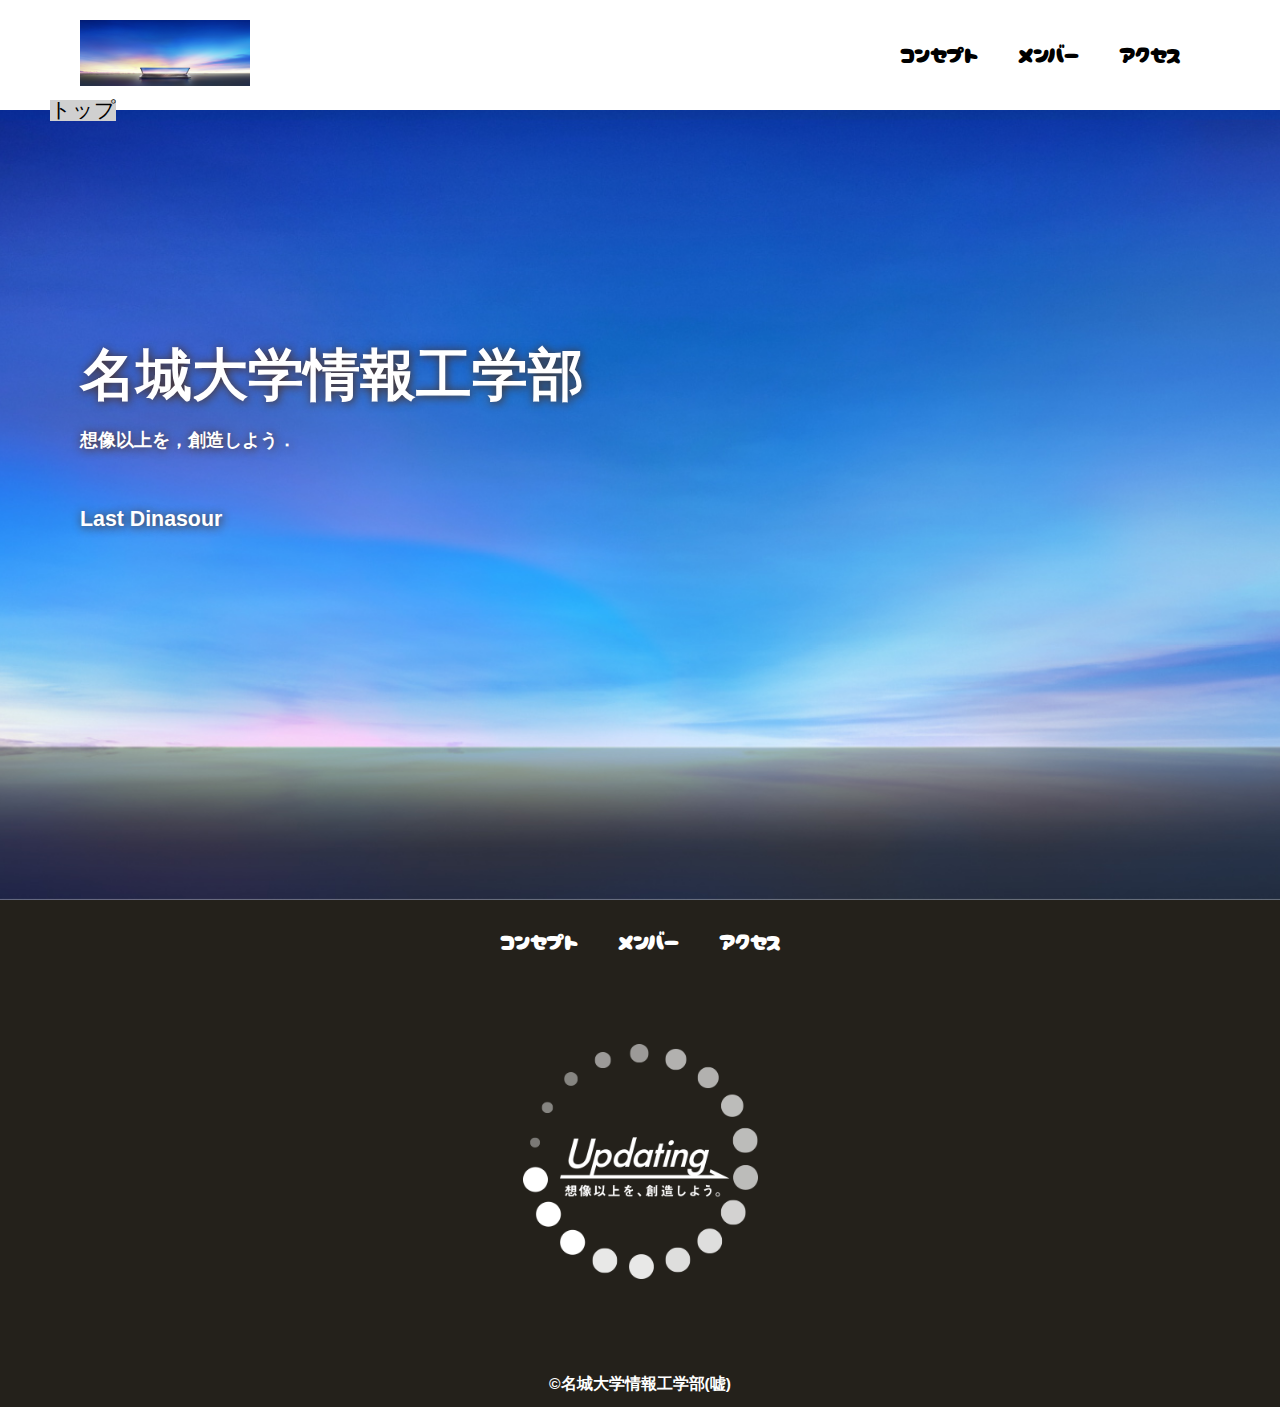
<file: index.html>
<!DOCTYPE html>
<html>
    <head>
        <meta charset="UTF-8">
        <title>名城大学情報工学部非公式HP</title>
        <meta name="description" content="名城大学情報工学部非公式HP">
        <meta name="viewport" content="width=device-width">
        <script src="https://ajax.googleapis.com/ajax/libs/jquery/1.11.0/jquery.min.js"></script>
        <script src="js/script.js"></script>
        <link href="css/index.css" rel="stylesheet">
        <link rel="preconnect" href="https://fonts.googleapis.com">
        <link rel="preconnect" href="https://fonts.gstatic.com" crossorigin>
        <link href="https://fonts.googleapis.com/css2?family=Cherry+Bomb+One&display=swap" rel="stylesheet">    
    </head>
    <body>
        <header class="header">
            <div class="header-inner">
                <a class="header-logo" href="index.html">
                    <img src="images/common/logo.png" alt="ロゴ">
                </a>
                <button class="toggle-menu-button"></button>
                <div class="header-site-menu">
                    <nav class="site-menu">
                        <ul>
                            <li><a href="concept.html">コンセプト</a></li>
                            <li><a href="members.html">メンバー</a></li>
                            <li><a href="access.html">アクセス</a></li>
                        </ul>
                    </nav>
                </div>
            </div>
        </header>
        <main class="main">
            <nav class="floating">
                <ul>
                    <li><a href="#">トップ</a></li>
                </ul>
            </nav>
            <div class="first-view">
                <div class="first-view-text">
                    <h1>名城大学情報工学部</h1>
                    <p>想像以上を，創造しよう．</p>
                    <div class="lead">
                        Last Dinasour
                    </div>
                </div>
            </div>
        </main>
        <footer class="footer">
            <nav class="site-menu">
                <ul>
                    <li><a href="concept.html">コンセプト</a></li>
                    <li><a href="members.html">メンバー</a></li>
                    <li><a href="access.html">アクセス</a></li>
                </ul>
            </nav>
            <a class="footer-logo" href="index.html">
                <img src="images/common/logo_footer.png" alt="ロゴ">
            </a>
            <p class="copyright"><small>&copy;名城大学情報工学部(嘘)</small></p>
        </footer>
    </body>
</html>
</file>
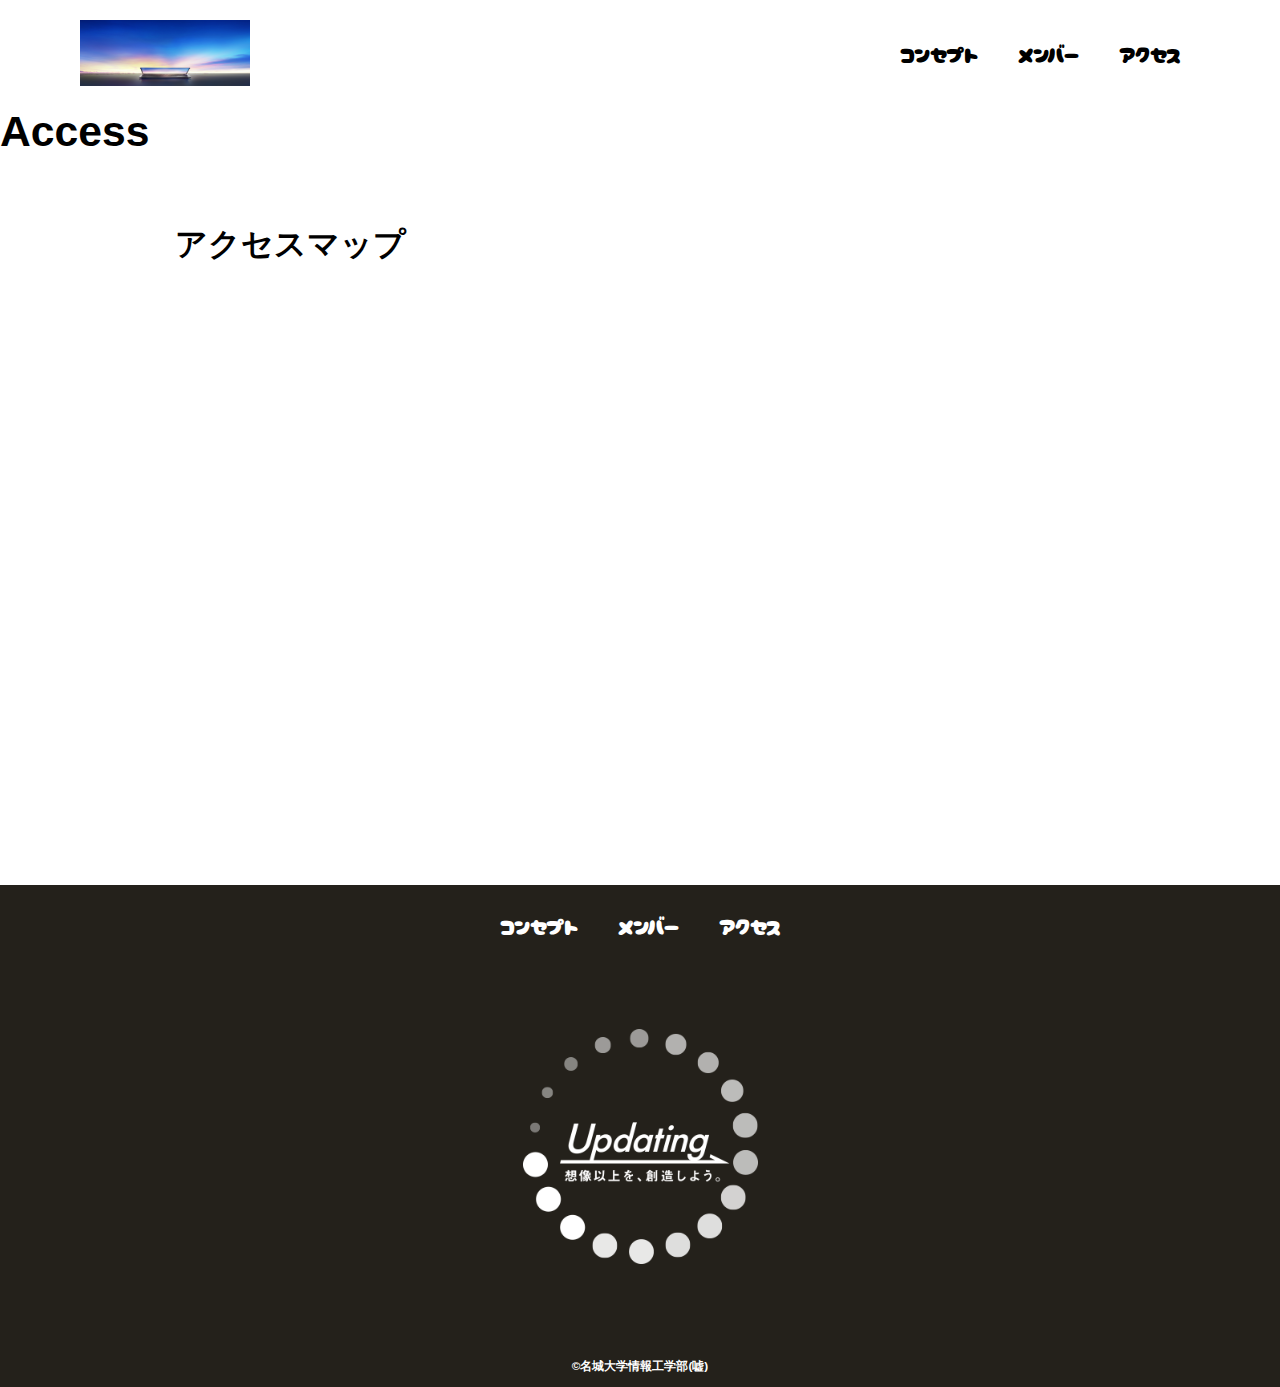
<file: access.html>
<!DOCTYPE html>
<html>
    <head>
        <meta charset="UTF-8">
        <title>アクセス</title>
        <meta name="description" content="地図">
        <meta name="viewport" content="width=device-width">
        <script src="https://ajax.googleapis.com/ajax/libs/jquery/1.11.0/jquery.min.js"></script>
        <script src="js/script.js"></script>
        <link href="css/common.css" rel="stylesheet">
        <link href="css/access.css" rel="stylesheet">
        <link rel="preconnect" href="https://fonts.googleapis.com">
        <link rel="preconnect" href="https://fonts.gstatic.com" crossorigin>
        <link href="https://fonts.googleapis.com/css2?family=Cherry+Bomb+One&display=swap" rel="stylesheet">    
    </head>
    <body>
        <header class="header">
            <div class="header-inner">
                <a class="header-logo" href="index.html">
                    <img src="images/common/logo.png" alt="ロゴ">
                </a>
                <button class="toggle-menu-button"></button>
                <div class="header-site-menu">
                    <nav class="site-menu">
                        <ul>
                            <li><a href="concept.html">コンセプト</a></li>
                            <li><a href="members.html">メンバー</a></li>
                            <li><a href="access.html">アクセス</a></li>
                        </ul>
                    </nav>
                </div>
            </div>
        </header>
        <main class="main">
            <div class="title">
                <h1>Access</h1>
            </div>
            <div class="map">
                <h2>アクセスマップ</h2>
                <iframe src="https://www.google.com/maps/embed?pb=!1m18!1m12!1m3!1d3262.8855795525733!2d136.97552258901408!3d35.13452879478751!2m3!1f0!2f0!3f0!3m2!1i1024!2i768!4f13.1!3m3!1m2!1s0x60037ad5058b80e9%3A0x3651df670b800f72!2z44CSNDY4LTAwNzMg5oSb55-l55yM5ZCN5Y-k5bGL5biC5aSp55m95Yy65aGp6Yec5Y-j77yR5LiB55uu77yU77yR77yR!5e0!3m2!1sja!2sjp!4v1687417072023!5m2!1sja!2sjp" style="border:0;" allowfullscreen="" loading="lazy" referrerpolicy="no-referrer-when-downgrade"></iframe>
            </div>
        </main>
        <footer class="footer">
            <nav class="site-menu">
                <ul>
                    <li><a href="concept.html">コンセプト</a></li>
                    <li><a href="members.html">メンバー</a></li>
                    <li><a href="access.html">アクセス</a></li>
                </ul>
            </nav>
            <a class="footer-logo" href="index.html">
                <img src="images/common/logo_footer.png" alt="ロゴ">
            </a>
            <p class="copyright"><small>&copy;名城大学情報工学部(嘘)</small></p>
        </footer>
    </body>
</html>
</file>
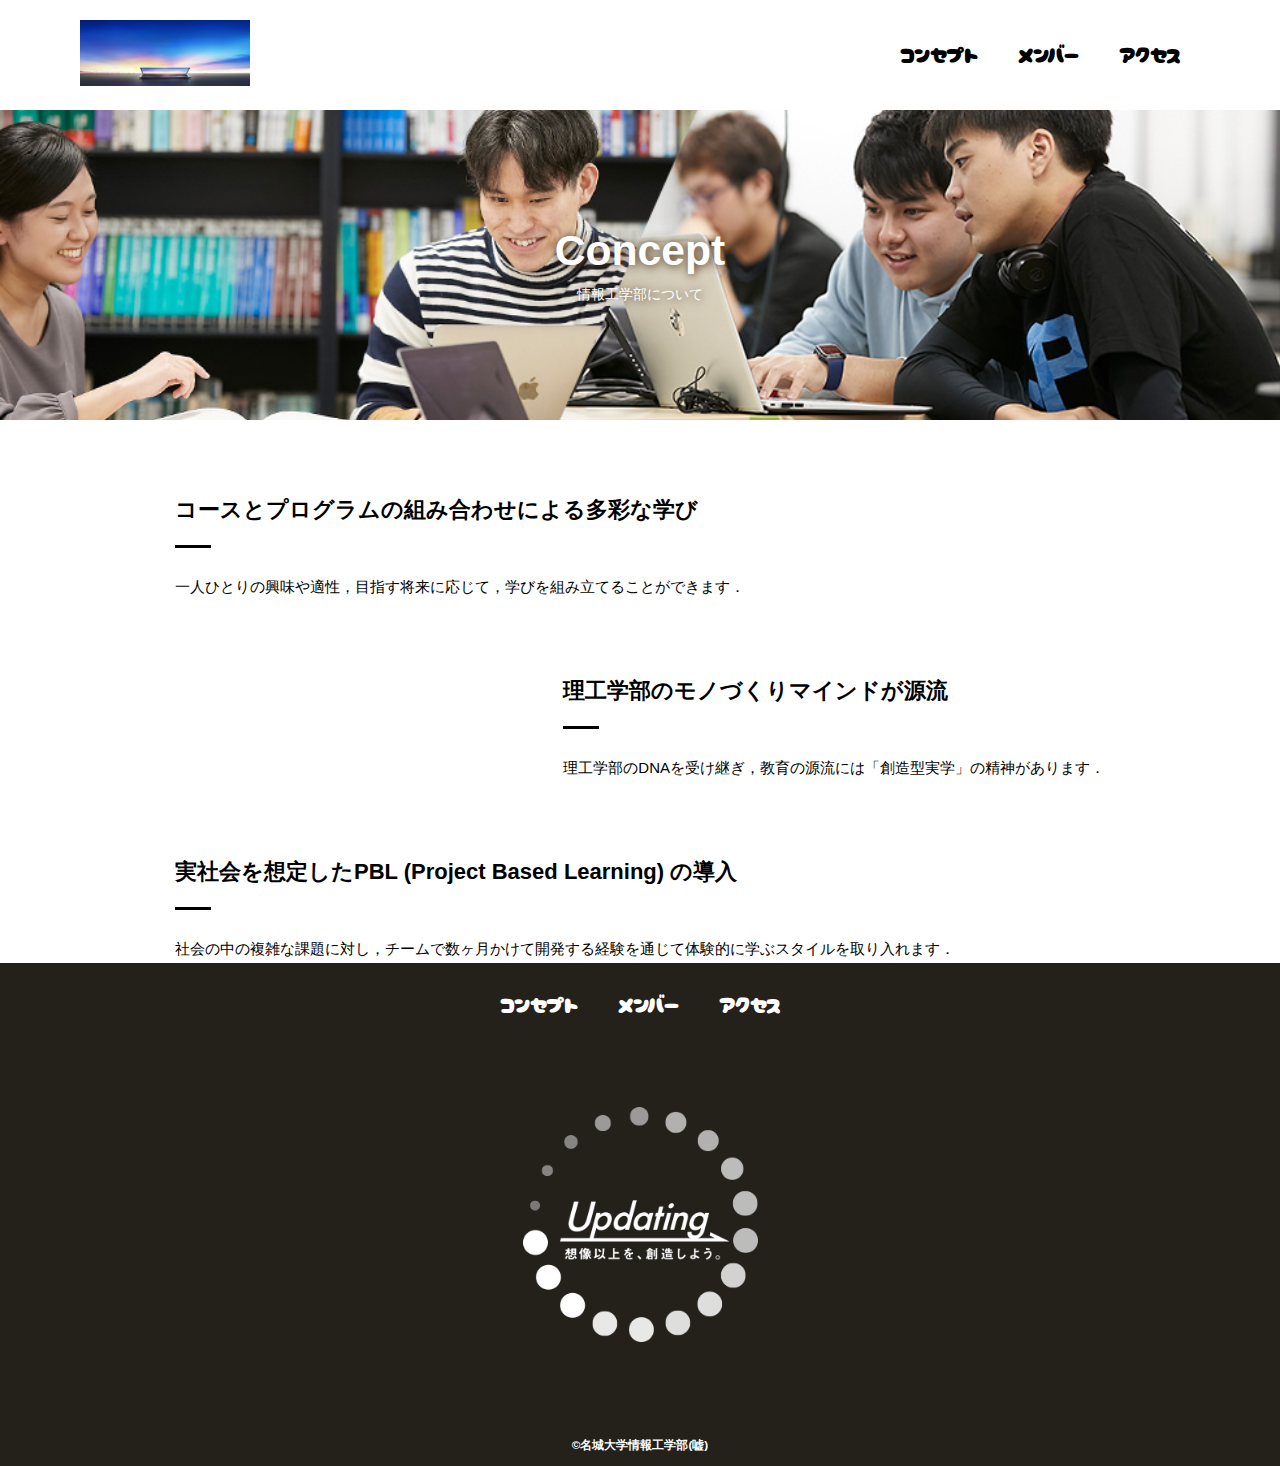
<file: concept.html>
<!DOCTYPE html>
<html>
    <head>
        <meta charset="UTF-8">
        <title>コンセプト</title>
        <meta name="description" content="情報工学部のコンセプト">
        <meta name="viewport" content="width=device-width">
        <script src="https://ajax.googleapis.com/ajax/libs/jquery/1.11.0/jquery.min.js"></script>
        <script src="js/script.js"></script>
        <link href="css/common.css" rel="stylesheet">
        <link href="css/concept.css" rel="stylesheet">
        <link rel="preconnect" href="https://fonts.googleapis.com">
        <link rel="preconnect" href="https://fonts.gstatic.com" crossorigin>
        <link href="https://fonts.googleapis.com/css2?family=Cherry+Bomb+One&display=swap" rel="stylesheet">    
    </head>
    <body>
        <header class="header">
            <div class="header-inner">
                <a class="header-logo" href="index.html">
                    <img src="images/common/logo.png" alt="ロゴ">
                </a>
                <button class="toggle-menu-button"></button>
                <div class="header-site-menu">
                    <nav class="site-menu">
                        <ul>
                            <li><a href="concept.html">コンセプト</a></li>
                            <li><a href="members.html">メンバー</a></li>
                            <li><a href="access.html">アクセス</a></li>
                        </ul>
                    </nav>
                </div>
            </div>
        </header>
        <main class="main">
            <div class="title">
                <h1>Concept</h1>
                <p>情報工学部について</p>
            </div>
            <div class="feature">
                <div class="feature-text">
                    <h2>コースとプログラムの組み合わせによる多彩な学び</h2>
                    <p>
                        一人ひとりの興味や適性，目指す将来に応じて，学びを組み立てることができます．
                    </p>
                </div>
            </div>
            <div class="feature reverse">
                <div class="feature-text">
                    <h2>理工学部のモノづくりマインドが源流</h2>
                    <p>
                        理工学部のDNAを受け継ぎ，教育の源流には「創造型実学」の精神があります．
                    </p>
                </div>
            </div>
            <div class="feature">
                <div class="feature-text">
                    <h2>実社会を想定したPBL (Project Based Learning) の導入</h2>
                    <p>
                        社会の中の複雑な課題に対し，チームで数ヶ月かけて開発する経験を通じて体験的に学ぶスタイルを取り入れます．
                    </p>
                </div>
            </div>
        </main>
        <footer class="footer">
            <nav class="site-menu">
                <ul>
                    <li><a href="concept.html">コンセプト</a></li>
                    <li><a href="members.html">メンバー</a></li>
                    <li><a href="access.html">アクセス</a></li>
                </ul>
            </nav>
            <a class="footer-logo" href="index.html">
                <img src="images/common/logo_footer.png" alt="ロゴ">
            </a>
            <p class="copyright"><small>&copy;名城大学情報工学部(嘘)</small></p>
        </footer>
    </body>
</html>
</file>
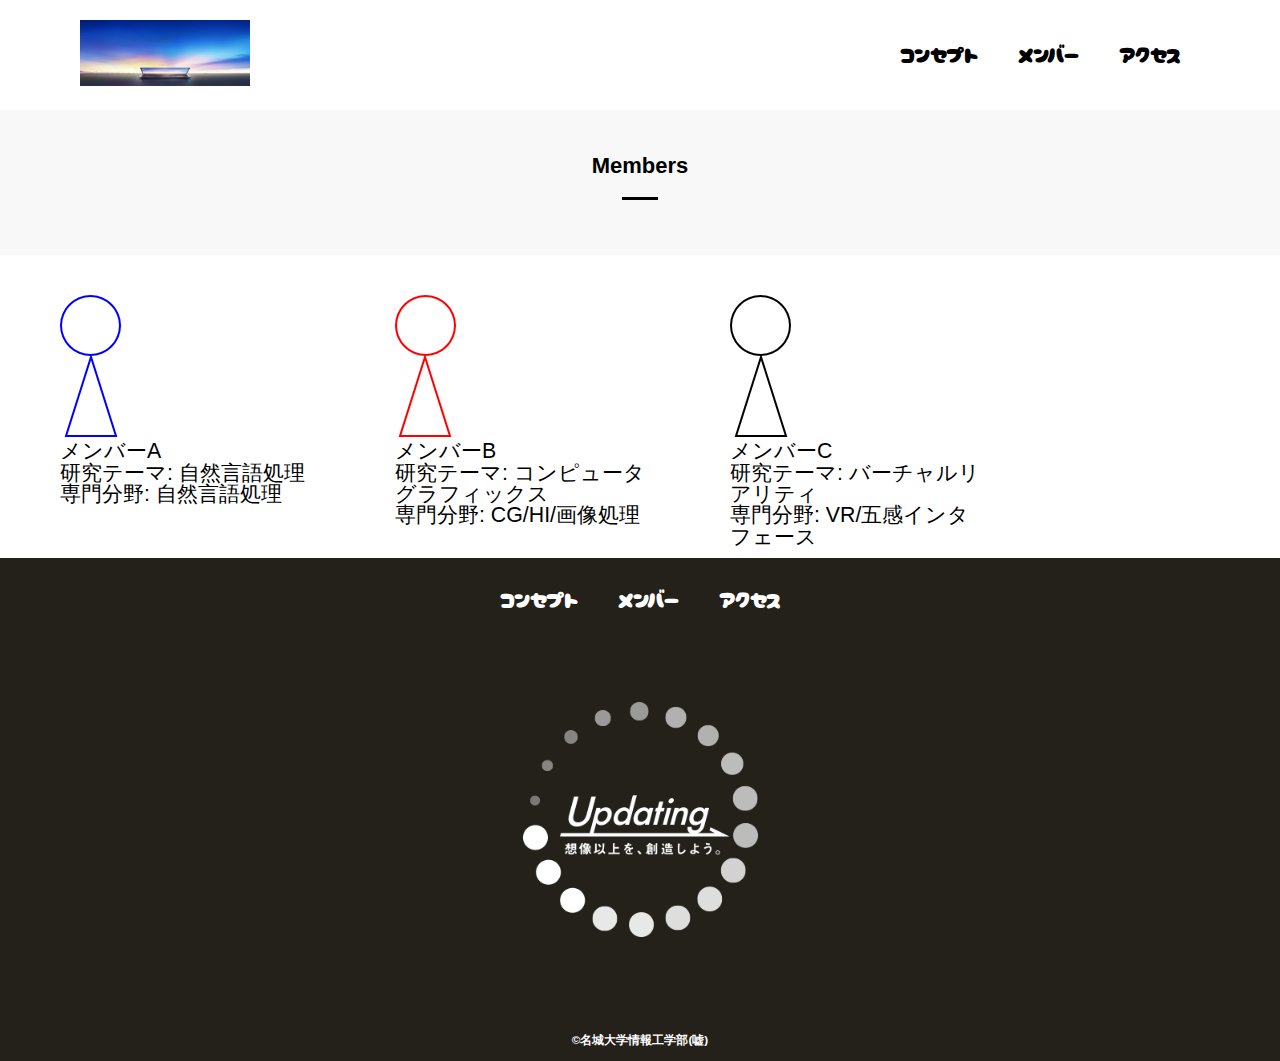
<file: members.html>
<!DOCTYPE html>
<html>
    <head>
        <meta charset="UTF-8">
        <title>名城大学情報工学部非公式HP</title>
        <meta name="description" content="ページの概要">
        <meta name="viewport" content="width=device-width">
        <script src="https://ajax.googleapis.com/ajax/libs/jquery/1.11.0/jquery.min.js"></script>
        <script src="js/script.js"></script>
        <link href="css/common.css" rel="stylesheet">
        <link href="css/members.css" rel="stylesheet">
        <link rel="preconnect" href="https://fonts.googleapis.com">
        <link rel="preconnect" href="https://fonts.gstatic.com" crossorigin>
        <link href="https://fonts.googleapis.com/css2?family=Cherry+Bomb+One&display=swap" rel="stylesheet">    
    </head>
    <body>
        <header class="header">
            <div class="header-inner">
                <a class="header-logo" href="index.html">
                    <img src="images/common/logo.png" alt="ロゴ">
                </a>
                <button class="toggle-menu-button"></button>
                <div class="header-site-menu">
                    <nav class="site-menu">
                        <ul>
                            <li><a href="concept.html">コンセプト</a></li>
                            <li><a href="members.html">メンバー</a></li>
                            <li><a href="access.html">アクセス</a></li>
                        </ul>
                    </nav>
                </div>
            </div>
        </header>
        <main class="main">
            <div class="members">
                <h2>Members</h2>
            </div>
            <ul class="member-list">
                <li>
                    <img src="images/members/member_A.png" alt="メンバーA">
                    <dl>
                        <dt>メンバーA</dt>
                        <dd>研究テーマ: 自然言語処理</dd>
                    </dl>
                    <p class="speciality">専門分野: 自然言語処理</p>    
                </li>
                <li>
                    <img src="images/members/member_B.png" alt="メンバーB">
                    <dl>
                        <dt>メンバーB</dt>
                        <dd>研究テーマ: コンピュータグラフィックス</dd>
                    </dl>
                    <p class="speciality">専門分野: CG/HI/画像処理</p>    
                </li>
                <li>
                    <img src="images/members/member_C.png" alt="メンバーC">
                    <dl>
                        <dt>メンバーC</dt>
                        <dd>研究テーマ: バーチャルリアリティ</dd>
                    </dl>
                    <p class="speciality">専門分野: VR/五感インタフェース</p>    
                </li>
            </ul>
        </main>
        <footer class="footer">
            <nav class="site-menu">
                <ul>
                    <li><a href="concept.html">コンセプト</a></li>
                    <li><a href="members.html">メンバー</a></li>
                    <li><a href="access.html">アクセス</a></li>
                </ul>
            </nav>
            <a class="footer-logo" href="index.html">
                <img src="images/common/logo_footer.png" alt="ロゴ">
            </a>
            <p class="copyright"><small>&copy;名城大学情報工学部(嘘)</small></p>
        </footer>
    </body>
</html>
</file>
<file: css/index.css>
@charset "utf-8";

nav.floating {
    position: absolute;
    top: 100px;
    left: 50px;
    background-color: #d0d0d0;    
}

.first-view {
    height: calc(100vh - 110px);
    background-image: url(../images/index/bg_main.jpg);
    background-repeat: no-repeat;
    background-position: center center;
    background-size: cover;
    display: flex;
    align-items: center;
}

.first-view-text {
    width: 100%;
    max-width: 1200px;
    margin-left: auto;
    margin-right: auto;
    padding-left: 40px;
    padding-bottom: 80px;
    color: #ffffff;
    font-weight: bold;
    text-shadow: 1px 1px 10px #4b2c14;
}

.first-view-text h1 {
    font-family: 'Montserrat', sans-serif;
    font-size: 56px;
    line-height: 72px;
}

.first-view-text p {
    font-size: 18px;
    margin-top: 20px;
}

.lead {
    max-width: 1200px;
    margin: 60px auto;
}

*,
::before,
::after {
    padding: 0;
    margin: 0;
    box-sizing: border-box;
}

ul, ol {
    list-style: none;
}

a {
    color: inherit;
    text-decoration: none;
}

body {
    font-family: sans-serif;
    font-size: 16pt;
    color: #000000;
    line-height: 1;
    background-color: #ffffff;
}

img {
    max-width: 100%;
}

.header-inner {
    max-width: 1200px;
    height: 110px;
    margin-left: auto;
    margin-right: auto;
    padding-left: 40px;
    padding-right: 40px;
    display: flex;
    justify-content: space-between;
    align-items: center;
}

.toggle-menu-button {
    display: none;
}

.header-logo {
    display: block;
    width: 170px;
}

.site-menu ul {
    display: flex;
}

.site-menu ul li {
    margin-left: 20px;
    margin-right: 20px;
}

.site-menu ul li a {
    font-family: 'Cherry Bomb One', cursive;
}

@media (max-width: 800px) {
    .site-menu ul {
        display: block;
        text-align: center;
    }

    .site-menu li {
        margin-top: 20px;
    }

    .header {
        position: fixed;
        top: 0;
        left: 0;
        right: 0;
        background-color: #ffffff;
        height: 50px;
        z-index: 10;
        box-shadow: 0 3px 6px rgba(0, 0, 0, 0.1);
    }

    .header-inner {
        padding-left: 20px;
        padding-right: 20px;
        height: 100%;
        position: relative;
    }

    .header-logo {
        width: 100px;
    }

    .header-site-menu {
        position: absolute;
        top: 100%;
        left: 0;
        right: 0;
        color: #ffffff;
        background-color: #736e62;
        padding-top: 30px;
        padding-bottom: 50px;
        display: none;
    }

    .header-site-menu.is-show {
        display: block;
    }

    .main {
        padding-top: 50px;;
    }

    .footer-logo {
        margin-top: 60px;
    }

    .copyright {
        margin-top: 50px;
    }

    .toggle-menu-button {
        display: block;
        width: 44px;
        height: 34px;
        background-image: url(../images/common/icon-menu.png);
        background-size: 50%;
        background-position: center;
        background-repeat: no-repeat;
        background-color: transparent;
        border: none;
        border-radius: 0;
        outline: none;
    }
}

.footer {
    color: #ffffff;
    background-color: #24211b;
    padding-top: 30px;
    padding-bottom: 15px;
    display: flex;
    flex-direction: column;
    align-items: center;
}

.footer-logo {
    display: block;
    width: 235px;
    margin-top: 90px;
}

.copyright {
    font-size: 14pt;
    font-weight: bold;
    margin-top: 90px;
}
</file>
<file: css/common.css>
@charset "utf-8";

*,
::before,
::after {
    padding: 0;
    margin: 0;
    box-sizing: border-box;
}

ul, ol {
    list-style: none;
}

a {
    color: inherit;
    text-decoration: none;
}

body {
    font-family: sans-serif;
    font-size: 16pt;
    color: #000000;
    line-height: 1;
    background-color: #ffffff;
}

img {
    max-width: 100%;
}

.header-inner {
    max-width: 1200px;
    height: 110px;
    margin-left: auto;
    margin-right: auto;
    padding-left: 40px;
    padding-right: 40px;
    display: flex;
    justify-content: space-between;
    align-items: center;
}

.toggle-menu-button {
    display: none;
}

.header-logo {
    display: block;
    width: 170px;
}

.site-menu ul {
    display: flex;
}

.site-menu ul li {
    margin-left: 20px;
    margin-right: 20px;
}

.site-menu ul li a {
    font-family: 'Cherry Bomb One', cursive;
}

@media (max-width: 800px) {
    .site-menu ul {
        display: block;
        text-align: center;
    }

    .site-menu li {
        margin-top: 20px;
    }

    .header {
        position: fixed;
        top: 0;
        left: 0;
        right: 0;
        background-color: #ffffff;
        height: 50px;
        z-index: 10;
        box-shadow: 0 3px 6px rgba(0, 0, 0, 0.1);
    }

    .header-inner {
        padding-left: 20px;
        padding-right: 20px;
        height: 100%;
        position: relative;
    }

    .header-logo {
        width: 100px;
    }

    .header-site-menu {
        position: absolute;
        top: 100%;
        left: 0;
        right: 0;
        color: #ffffff;
        background-color: #736e62;
        padding-top: 30px;
        padding-bottom: 50px;
    }

    .main {
        padding-top: 50px;;
    }

    .footer-logo {
        margin-top: 60px;
    }

    .copyright {
        margin-top: 50px;
    }
}

.footer {
    color: #ffffff;
    background-color: #24211b;
    padding-top: 30px;
    padding-bottom: 15px;
    display: flex;
    flex-direction: column;
    align-items: center;
}

.footer-logo {
    display: block;
    width: 235px;
    margin-top: 90px;
}

.copyright {
    font-size: 14px;
    font-weight: bold;
    margin-top: 90px;
}
</file>
<file: css/access.css>
.map {
    width: 930px;
    max-width: 90%;
    margin-top: 75px;
    margin-left: auto;
    margin-right: auto;
}

.map iframe {
    display: block;
    width: 100%;
    height: 600px;
    margin-top: 25px;
}
</file>
<file: css/concept.css>
.title {
    height: 310px;
    background-image: url(../images/concept/bg-main.jpg);
    background-repeat: no-repeat;
    background-position: center center;
    background-size: cover;
    display: flex;
    flex-direction: column;
    justify-content: center;
    align-items: center;
    color: #ffffff;
    text-shadow: 1px 1px 10px #4b2c14;
}

.title h1 {
    font-family: 'Montserrat', sans-serif;
    font-size: 32pt;
    font-weight: bold;
}

.title p {
    font-size: 14px;
    margin-top: 15px;
}

.feature {
    display: flex;
    justify-content: space-between;
    width: 930px;
    max-width: 90%;
    margin-top: 75px;
    margin-left: auto;
    margin-right: auto;
    align-items: flex-start;
}

.feature img {
    max-width: 500px;
    margin-right: 40px;
}

.reverse {
    flex-direction: row-reverse;
}

.reverse .feature-text {
    margin-left: 40px;
    margin-right: 0;
}

.feature-text h2 {
    font-size: 22px;
    font-weight: bold;
    line-height: 30px;
}

.feature-text h2::after {
    content: '';
    display: block;
    width: 36px;
    height: 3px;
    background-color: #000000;
    margin-top: 20px;
}

.feature-text p {
    font-size: 15px;
    line-height: 28px;
    margin-top: 25px;
}
</file>
<file: css/members.css>
.members {
    background: #f8f8f8;
    padding-top: 45px;
    padding-bottom: 55px;
}

.members h2 {
    font-size: 22px;
    font-weight: bold;
    text-align: center;
}

.members h2::after {
    content: '';
    display: block;
    width: 36px;
    height: 3px;
    background-color: #000000;
    margin-top: 20px;
    margin-left: auto;
    margin-right: auto;
}

.member-list {
    display: flex;
    padding-top: 40px;
    padding-bottom: 10px;
    padding-left: 60px;
    padding-right: 60px;
    overflow: scroll;
}

.member-list li {
    flex-shrink: 0;
    width: 260px;
    margin-left: 75px;
    overflow: scroll;
}

.member-list li:first-child {
    margin-left: 0;
}

@media (max-width: 800px) {
    .member-list {
        padding-left: 20px;
        padding-right: 20px;    
    }

    .member-list li {
        width: 220px;
        margin-left: 30px;    
    }
}
</file>
